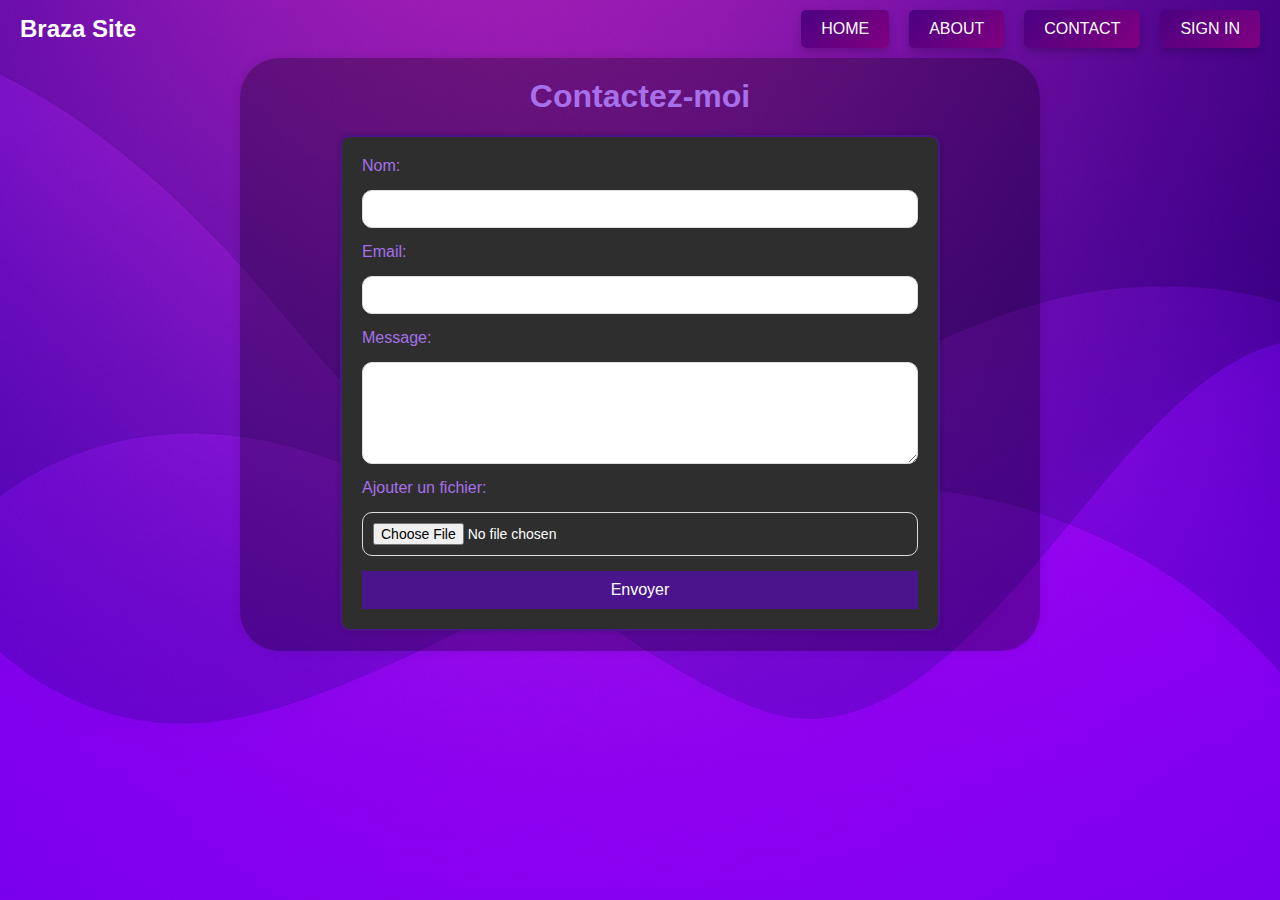
<file: html/contact.html>
<!DOCTYPE html>
<html lang="fr">
<head>
    <link rel="icon" type="image/x-icon" href="../img/logo.png">
    <meta charset="UTF-8">
    <meta name="viewport" content="width=device-width, initial-scale=1.0">
    <title>Site Perso</title>
    <link rel="stylesheet" href="../css/index.css">
    <link rel="stylesheet" href="../css/contact.css">
    <script defer src="../js/menui.js"></script>
</head>
<body>
    <header>
        <div class="logo">Braza Site</div>  
        <nav>
            <ul id="menu"></ul>
        </nav>
    </header>
    <main>
        <h1>Contactez-moi</h1>
        <form id="contactForm" action="../php/send_mail.php" method="post" enctype="multipart/form-data" class="contact-form">
            <label for="name">Nom:</label>
            <input type="text" id="name" name="name" required>
            
            <label for="email">Email:</label>
            <input type="email" id="email" name="email" required>
            
            <label for="message">Message:</label>
            <textarea id="message" name="message" rows="5" required></textarea>
            
            <label for="file">Ajouter un fichier:</label>
            <input type="file" id="file" name="file">
            
            <button type="submit">Envoyer</button>
        </form>

        <div id="popup" class="popup hidden">
            <div class="popup-content">
                <p id="popup-message"></p>
            </div>
        </div>
    </main>

</body>
</html>

<script>
    document.addEventListener('DOMContentLoaded', () => {
        const form = document.getElementById('contactForm');
        const popup = document.getElementById('popup');
        const popupMessage = document.getElementById('popup-message');

        form.addEventListener('submit', (event) => {
            event.preventDefault();

            const formData = new FormData(form);

            fetch(form.action, {
                method: form.method,
                body: formData
            })
            .then(response => response.json())
            .then(data => {
                popupMessage.textContent = data.message;
                popup.classList.remove('hidden');

                setTimeout(() => {
                    popup.classList.add('hidden');
                }, 3000);
            })
            .catch(error => {
                popupMessage.textContent = "Une erreur est survenue.";
                popup.classList.remove('hidden');

                setTimeout(() => {
                    popup.classList.add('hidden');
                }, 3000);
            });
        });
    });
</script>
</file>
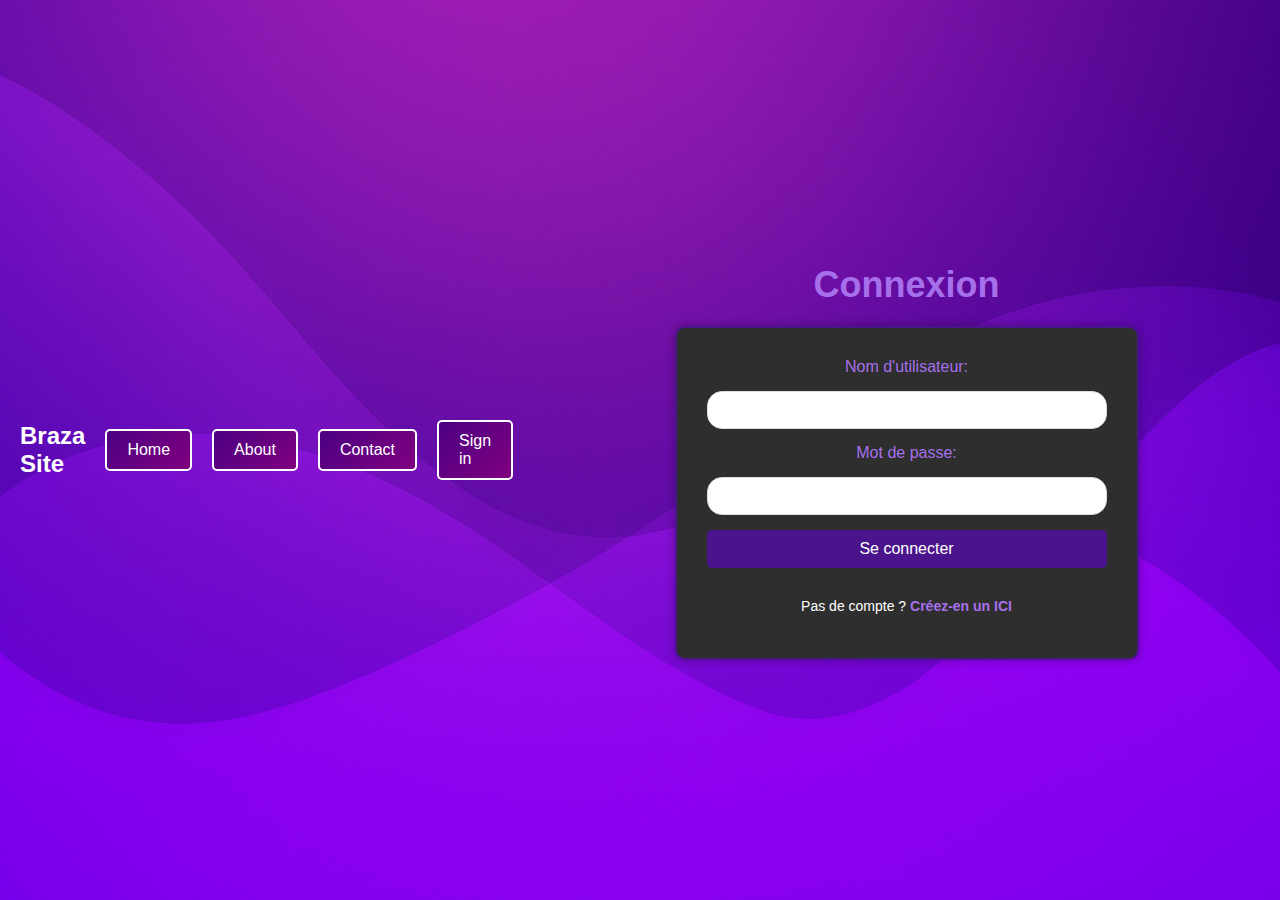
<file: html/login.html>
<!DOCTYPE html>
<html lang="fr">
    <head>
        <link rel="icon" type="image/x-icon" href="../img/logo.png">
        <meta charset="UTF-8">
        <meta name="viewport" content="width=device-width, initial-scale=1.0">
        <title>Site Perso</title>
        <link rel="stylesheet" href="../css/styles.css">
        <link rel="stylesheet" href="/css/login.css">
        <script defer src="../js/menu.js"></script>
    </head>
<body>
    <header>
        <div class="logo">Braza Site</div>  
        <nav>
            <ul id="menu"></ul>
        </nav>
    </header>
    <main>
        <h1>Connexion</h1>
        <form id="loginForm" action="/php/login.php" method="post" class="login-form">
            <label for="username">Nom d'utilisateur:</label>
            <input type="text" id="username" name="username" required>
            
            <label for="password">Mot de passe:</label>
            <input type="password" id="password" name="password" required>
            
            <button type="submit">Se connecter</button>
            <p class="create-account">
                Pas de compte ? <a href="#" id="openModal">Créez-en un <strong>ICI</strong></a>
            </p>
            <div id="modal" class="modal">
                <div class="modal-content">
                    <span class="close" id="closeModal">&times;</span>
                    <h2>Créer un compte</h2>
                    <p>Pour créer un compte, veuillez vous rendre sur la page <a href="signup.html">Créer un compte</a>.</p>
                </div>
            </div>
        </form>

    </main>
</body>
</html>
</file>
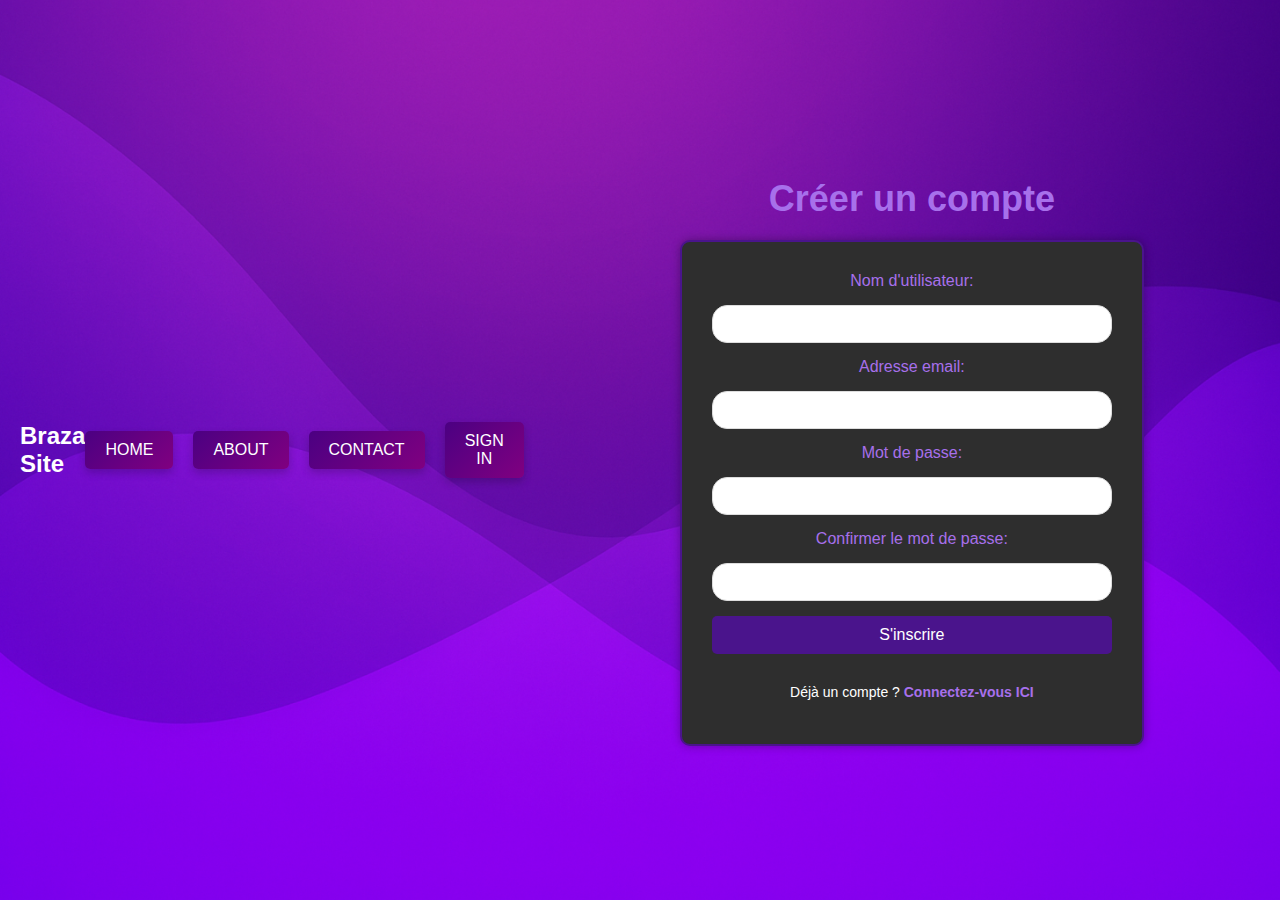
<file: html/signup.html>
<!DOCTYPE html>
<html lang="fr">
    <head>
        <link rel="icon" type="image/x-icon" href="../img/logo.png">
        <meta charset="UTF-8">
        <meta name="viewport" content="width=device-width, initial-scale=1.0">
        <title>Site Perso</title>
        <link rel="stylesheet" href="../css/index.css">
        <link rel="stylesheet" href="/css/login.css">
        <script defer src="../js/menui.js"></script>
    </head>
<body>
    <header>
        <div class="logo">Braza Site</div>  
        <nav>
            <ul id="menu"></ul>
        </nav>
    </header>
    <main>
        <h1>Créer un compte</h1>
        <form id="signupForm" action="/php/signup.php" method="post" class="login-form">
            <label for="username">Nom d'utilisateur:</label>
            <input type="text" id="username" name="username" required>
            
            <label for="email">Adresse email:</label>
            <input type="email" id="email" name="email" required>
            
            <label for="password">Mot de passe:</label>
            <input type="password" id="password" name="password" required>
            
            <label for="confirmPassword">Confirmer le mot de passe:</label>
            <input type="password" id="confirmPassword" name="confirmPassword" required>
            
            <button type="submit">S'inscrire</button>

            <p class="create-account">
                Déjà un compte ? <a href="login.html">Connectez-vous <strong>ICI</strong></a>
            </p>
        </form>

    </main>
</body>
</html>
</file>
<file: css/index.css>
body {
  margin: 0;
  font-family: Arial, sans-serif;
  background-image: url('../img/fond.png');
  background-size: cover;
  overflow: hidden;
  background-position: center;
  background-repeat: no-repeat;
  background-attachment: fixed;
  height: 100vh;
}

header {
  display: flex;
  justify-content: space-between;
  align-items: center;
  padding: 10px 20px;
  color: #fff;
}

header .logo {
  font-size: 24px;
  font-weight: bold;
}

/* Styles pour le menu principal */
header nav ul {
  list-style: none;
  margin: 0;
  padding: 0;
  display: flex;
  align-items: center;
  gap: 20px; /* Espacement entre les éléments du menu */
}

header nav ul li {
  position: relative;
}

header nav ul li a {
  text-decoration: none;
  color: white;
  padding: 10px 15px;
  background-color: #4A148C; /* Couleur de fond des liens */
  border-radius: 5px; /* Coins arrondis */
  transition: background-color 0.3s, transform 0.2s ease-in-out;
}

header nav ul li a:hover {
  background-color: #6A1B9A; /* Couleur au survol */
  transform: scale(1.1); /* Effet de zoom au survol */
}

/* Sous-menus */
header nav ul li .dropdown-menu {
  display: none;
  position: absolute;
  top: 100%; /* Positionne le sous-menu sous l'élément parent */
  left: 0;
  background: rgba(0, 0, 0, 0.281); /* Fond sombre pour le sous-menu */
  list-style: none;
  padding: 10px;
  border-radius: 5px; /* Coins arrondis */
  z-index: 1000; /* Assure que le sous-menu est au-dessus des autres éléments */
  min-width: 150px; /* Largeur minimale pour le sous-menu */
}

header nav ul li:hover .dropdown-menu {
  display: block; /* Affiche le sous-menu au survol */
}

header nav ul li .dropdown-menu li {
  margin: 5px 0;
}

header nav ul li .dropdown-menu a {
  padding: 5px 10px;
  background-color: #4A148C; /* Couleur de fond des liens du sous-menu */
  color: white;
  border-radius: 5px;
  display: block;
  transition: background-color 0.3s;
}

header nav ul li .dropdown-menu a:hover {
  background-color: #6A1B9A; /* Couleur au survol des liens du sous-menu */
}

/* Style spécifique pour le bouton "Sign in" */
header nav ul li .sign-in-btn {
  margin-left: auto;
  padding: 10px 20px;
  background-color: #007BFF;
  color: #fff;
  text-decoration: none;
  border-radius: 5px;
  font-size: 16px;
  transition: background-color 0.3s ease;
}

.animated-bg {
  position: absolute;
  width: 100%;
  height: 100vh;
  transition: background 0.1s;
}

/* Section hero */
.hero {
  text-align: center;
  padding: 100px 20px;
  color: #fff;
}

.hero .content h1 {
  font-size: 48px;
  margin-bottom: 20px;
}

.hero .btn {
  margin-top: 20px;
}

/* Styles pour les boutons */
.btn {
  display: inline-block;
  padding: 10px 20px;
  background: linear-gradient(135deg, #4b0082, #800080);
  color: #fff;
  text-align: center;
  text-transform: uppercase;
  box-shadow: 0 4px 8px rgba(0, 0, 0, 0.2);
  text-decoration: none;
  border-radius: 5px;
  font-size: 16px;
  transition: background-color 0.3s ease, transform 0.2s ease-in-out;
}

.btn:hover {
  background-color: #6A1B9A;
  transform: scale(1.1);
}
</file>
<file: css/contact.css>
@import url('https://fonts.googleapis.com/css?family=Open+Sans+Condensed:700');

/* Réinitialisation des marges et des paddings */
* {
  margin: 0;
  padding: 0;
  box-sizing: border-box;
}

main {
  padding: 20px;
  background-color: #0000004b; /* Couleur de fond par défaut */
  max-width: 800px;
  margin: auto;
  border-radius: 8px;
  box-shadow: 0 0 10px rgba(0, 0, 0, 0.1);
  transition: background-color 0.3s, color 0.3s;
  border-radius: 40px;
}

h1 {
  color: #a770eb; /* Couleur du texte du titre en violet */
  margin-bottom: 20px;
  text-align: center;
}

/* Styles pour le formulaire de contact */
.contact-form {
  display: flex;
  flex-direction: column;
  gap: 15px;
  padding: 20px;
  background-color: #2e2e2e; /* Fond du formulaire */
  color: #fff; /* Couleur du texte du formulaire */
  border: 2px solid #4a148c; /* Bordure pour correspondre au style général */
  border-radius: 0; /* Coins droits pour un effet rectangulaire */
  box-shadow: 0 0 5px rgba(0, 0, 0, 0.2); /* Ombre légère */
  max-width: 600px; /* Largeur fixe pour centrer le formulaire */
  margin: 0 auto; /* Centrage horizontal */
  border-radius: 10px;
}

.contact-form label {
  font-size: 16px;
  color: #a770eb; /* Couleur du texte des labels en violet */
}

.contact-form input,
.contact-form textarea {
  padding: 10px;
  border: 1px solid #ddd;
  border-radius: 0; /* Coins droits pour un effet rectangulaire */
  font-size: 14px;
  width: 100%;
  border-radius: 10px;
}

.contact-form button {
  background-color: #4A148C;
  color: white;
  padding: 10px;
  border: none;
  border-radius: 0; /* Coins droits pour un effet rectangulaire */
  font-size: 16px;
  cursor: pointer;
  transition: background-color 0.3s;
}

.contact-form button:hover {
  background-color: #6A1B9A;
  transform: scale(1.05);
}

#toggle-theme {
  background: transparent;
  border: none;
  color: #a770eb;
  font-size: 24px;
  cursor: pointer;
  position: fixed;
  top: 20px;
  right: 20px;
  z-index: 1000;
}

/* Styles pour la popup */
.popup {
  position: fixed;
  top: 50%;
  left: 50%;
  transform: translate(-50%, -50%);
  background-color: #4A148C;
  color: white;
  padding: 20px;
  border-radius: 10px;
  box-shadow: 0 4px 8px rgba(0, 0, 0, 0.2);
  z-index: 1000;
  display: none; /* Cachée par défaut */
}

.popup.hidden {
  display: none; /* Classe pour cacher la popup */
}

.popup-content {
  text-align: center;
  font-size: 16px;
}

.popup-content p {
  margin: 0;
}
</file>
<file: css/styles.css>
body {
  margin: 0;
  font-family: Arial, sans-serif;
  background-image: url('../img/fond.png');
  background-size: cover;
  overflow: hidden;
  background-position: center;
  background-repeat: no-repeat;
  background-attachment: fixed;
  height: 100vh;
}

header {
  display: flex;
  justify-content: space-between;
  align-items: center;
  padding: 10px 20px;
  color: #fff;
}

header .logo {
  font-size: 24px;
  font-weight: bold;
}

header nav ul {
  list-style: none;
  margin: 0;
  padding: 0;
  display: flex;
  align-items: center;
}

header nav ul li {
  margin-left: 20px;
}

/* Style spécifique pour le bouton "Sign in" */
header nav ul li .sign-in-btn {
  margin-left: auto;
  padding: 10px 20px;
  background-color: #007BFF;
  color: #fff;
  text-decoration: none;
  border-radius: 5px;
  font-size: 16px;
  transition: background-color 0.3s ease;
}


nav ul li {
  position: relative;
}

nav ul li a {
  text-decoration: none;
  color: white;
  padding: 10px;
  transition: transform 0.2s ease-in-out;
}

nav ul li a:hover {
  transform: scale(1.1);
}

.dropdown-menu {
  display: none;
  position: absolute;
  top: 100%;
  left: 0;
  background: rgba(0, 0, 0, 0.7);
  list-style: none;
  padding: 10px;
  border-radius: 5px;
}

.dropdown:hover .dropdown-menu {
  display: block;
}

.animated-bg {
  position: absolute;
  width: 100%;
  height: 100vh;
  transition: background 0.1s;
}

/* Section hero */
.hero {
  text-align: center;
  padding: 100px 20px;
  color: #fff;
}

.hero .content h1 {
  font-size: 48px;
  margin-bottom: 20px;
}

.hero .btn {
  margin-top: 20px;
}

/* Style des boutons */
header nav ul li .btn,
.hero .btn {
  display: inline-block;
  padding: 10px 20px;
  background: linear-gradient(135deg, #4b0082, #800080);
  color: #fff;
  text-decoration: none;
  border-radius: 5px;
  font-size: 16px;
  transition: background-color 0.3s ease;
}


.btn {
  display: inline-block;
  padding: 10px 20px;
  border: 2px solid white;
  border-radius: 20px;
  color: white;
  text-decoration: none;
  transition: transform 0.2s ease-in-out;
}

.btn:hover {
  transform: scale(1.1);
}
</file>
<file: css/login.css>
body {
  display: flex;
  justify-content: center;
  align-items: center;
  margin: 0;
  font-family: Arial, sans-serif;
  background-image: url('../img/fond.png');
  background-size: cover;
  overflow: hidden;
  background-position: center;
  background-repeat: no-repeat;
  background-attachment: fixed;
  height: 100vh;
}

main {
  display: flex;  /* Styles pour le formulaire */
  .login-form {
    display: flex;
    flex-direction: column;
    gap: 15px;
    padding: 30px;
    background-color: #2e2e2e;
    color: #fff;
    border: 2px solid #4a148c;
    border-radius: 10px;
    box-shadow: 0 0 10px rgba(0, 0, 0, 0.3);
    max-width: 400px;
    width: 100%;
    margin: 0 auto;
  }
  
  .login-form label {
    font-size: 16px;
    color: #a770eb;
  }
  
  .login-form input {
    padding: 10px;
    border: 1px solid #ddd;
    border-radius: 15px;
    font-size: 14px;
    width: 100%;
    box-sizing: border-box;
    text-align: left;
    margin: 0;
  }
  
  .login-form button {
    background-color: #4A148C;
    color: white;
    padding: 10px;
    border: none;
    border-radius: 5px;
    font-size: 16px;
    cursor: pointer;
    transition: background-color 0.3s;
  }
  
  .login-form button:hover {
    background-color: #6A1B9A;
  }
  
  /* Bouton pour créer un compte */
  .create-account {
    text-align: center;
    margin-top: 15px;
    font-size: 14px;
  }
  
  .create-account a {
    color: #a770eb;
    text-decoration: none;
    font-weight: bold;
  }
  
  .create-account a:hover {
    text-decoration: underline;
  }
  
  /* Styles pour la boîte modale */
  .modal {
    display: none; /* Cachée par défaut */
    position: fixed;
    z-index: 1000;
    left: 0;
    top: 0;
    width: 100%;
    height: 100%;
    overflow: auto;
    background-color: rgba(0, 0, 0, 0.8); /* Fond semi-transparent */
  }
  
  .modal-content {
    background-color: #2e2e2e;
    margin: 15% auto;
    padding: 20px;
    border: 2px solid #a770eb;
    border-radius: 10px;
    width: 80%;
    max-width: 400px;
    color: #fff;
    text-align: center;
  }
  
  .modal-content h2 {
    color: #a770eb;
    margin-bottom: 10px;
  }
  
  .modal-content a {
    color: #a770eb;
    text-decoration: none;
    font-weight: bold;
  }
  
  .modal-content a:hover {
    text-decoration: underline;
  }
  
  .close {
    color: #fff;
    float: right;
    font-size: 28px;
    font-weight: bold;
    cursor: pointer;
  }
  
  .close:hover {
    color: #a770eb;
  }
  
  /* Styles pour les écrans de petite taille */
  @media screen and (max-width: 768px) {
    .login-form {
      max-width: 100%; /* Le formulaire occupe toute la largeur de l'écran */
      width: 100%; /* S'assure que le formulaire prend toute la largeur */
      margin: 0; /* Supprime les marges externes */
    }
  }
  flex-direction: column;
  align-items: center;
  justify-content: center;
  text-align: center;
  width: 100%;
  margin: 0;  /* Styles pour le formulaire */
  .login-form {
    display: flex;
    flex-direction: column;
    gap: 15px;
    padding: 30px;
    background-color: #2e2e2e;
    color: #fff;
    border: 2px solid #4a148c;
    border-radius: 10px;
    box-shadow: 0 0 10px rgba(0, 0, 0, 0.3);
    max-width: 400px;
    width: 100%;
    margin: 0 auto;
  }
  
  .login-form label {
    font-size: 16px;
    color: #a770eb;
  }
  
  .login-form input {
    padding: 10px;
    border: 1px solid #ddd;
    border-radius: 15px;
    font-size: 14px;
    width: 100%;
    box-sizing: border-box;
    text-align: left;
    margin: 0;
  }
  
  .login-form button {
    background-color: #4A148C;
    color: white;
    padding: 10px;
    border: none;
    border-radius: 5px;
    font-size: 16px;
    cursor: pointer;
    transition: background-color 0.3s;
  }
  
  .login-form button:hover {
    background-color: #6A1B9A;
  }
  
  /* Bouton pour créer un compte */
  .create-account {
    text-align: center;
    margin-top: 15px;
    font-size: 14px;
  }
  
  .create-account a {
    color: #a770eb;
    text-decoration: none;
    font-weight: bold;
  }
  
  .create-account a:hover {
    text-decoration: underline;
  }
  
  /* Styles pour la boîte modale */
  .modal {
    display: none; /* Cachée par défaut */
    position: fixed;
    z-index: 1000;
    left: 0;
    top: 0;
    width: 100%;
    height: 100%;
    overflow: auto;
    background-color: rgba(0, 0, 0, 0.8); /* Fond semi-transparent */
  }
  
  .modal-content {
    background-color: #2e2e2e;
    margin: 15% auto;
    padding: 20px;
    border: 2px solid #a770eb;
    border-radius: 10px;
    width: 80%;
    max-width: 400px;
    color: #fff;
    text-align: center;
  }
  
  .modal-content h2 {
    color: #a770eb;
    margin-bottom: 10px;
  }
  
  .modal-content a {
    color: #a770eb;
    text-decoration: none;
    font-weight: bold;
  }
  
  .modal-content a:hover {
    text-decoration: underline;
  }
  
  .close {
    color: #fff;
    float: right;
    font-size: 28px;
    font-weight: bold;
    cursor: pointer;
  }
  
  .close:hover {
    color: #a770eb;
  }
  
  /* Styles pour les écrans de petite taille */
  @media screen and (max-width: 768px) {
    .login-form {
      max-width: 100%; /* Le formulaire occupe toute la largeur de l'écran */
      width: 100%; /* S'assure que le formulaire prend toute la largeur */
      margin: 0; /* Supprime les marges externes */
    }
  }
  padding: 0;
}

main h1 {
  color: #a770eb;
  margin-bottom: 20px;
  font-size: 36px;
}

/* Styles pour le formulaire de connexion */
.login-form {
  display: flex;
  flex-direction: column;
  gap: 15px;
  padding: 30px;
  background-color: #2e2e2e;
  color: #fff;
  border: 2px solid #4a148c;
  border-radius: 10px;
  box-shadow: 0 0 10px rgba(0, 0, 0, 0.3);
  max-width: 400px;
  width: 100%;
  margin: 0 auto;
}

.login-form label {
  font-size: 16px;
  color: #a770eb;
}

.login-form input {
  padding: 10px;
  border: 1px solid #ddd;
  border-radius: 15px;
  font-size: 14px;
  width: 100%;
  box-sizing: border-box;
  text-align: left;
  margin: 0; 
}

.login-form button {
  background-color: #4A148C;
  color: white;
  padding: 10px;
  border: none;
  border-radius: 5px;
  font-size: 16px;
  cursor: pointer;
  transition: background-color 0.3s;
}

.login-form button:hover {
  background-color: #6A1B9A;
}

/* Bouton pour créer un compte */
.create-account {
  text-align: center;
  margin-top: 15px;
  font-size: 14px;
}

.create-account a {
  color: #a770eb;
  text-decoration: none;
  font-weight: bold;
}

.create-account a:hover {
  text-decoration: underline;
}

/* Styles pour la boîte modale */
.modal {
  display: none; /* Cachée par défaut */
  position: fixed;
  z-index: 1000;
  left: 0;
  top: 0;
  width: 100%;
  height: 100%;
  overflow: auto;
  background-color: rgba(0, 0, 0, 0.8); /* Fond semi-transparent */
}

.modal-content {
  background-color: #2e2e2e;
  margin: 15% auto;
  padding: 20px;
  border: 2px solid #a770eb;
  border-radius: 10px;
  width: 80%;
  max-width: 400px;
  color: #fff;
  text-align: center;
}

.modal-content h2 {
  color: #a770eb;
  margin-bottom: 10px;
}

.modal-content a {
  color: #a770eb;
  text-decoration: none;
  font-weight: bold;
}

.modal-content a:hover {
  text-decoration: underline;
}

.close {
  color: #fff;
  float: right;
  font-size: 28px;
  font-weight: bold;
  cursor: pointer;
}

.close:hover {
  color: #a770eb;
}

/* Styles pour les écrans de petite taille */
@media screen and (max-width: 768px) {

  .login-form {
    max-width: 100%; /* Le formulaire occupe toute la largeur de l'écran */
    width: 100vh; /* S'assure que le formulaire prend toute la largeur */
    margin: 0; /* Supprime les marges externes */
  }
}
</file>
